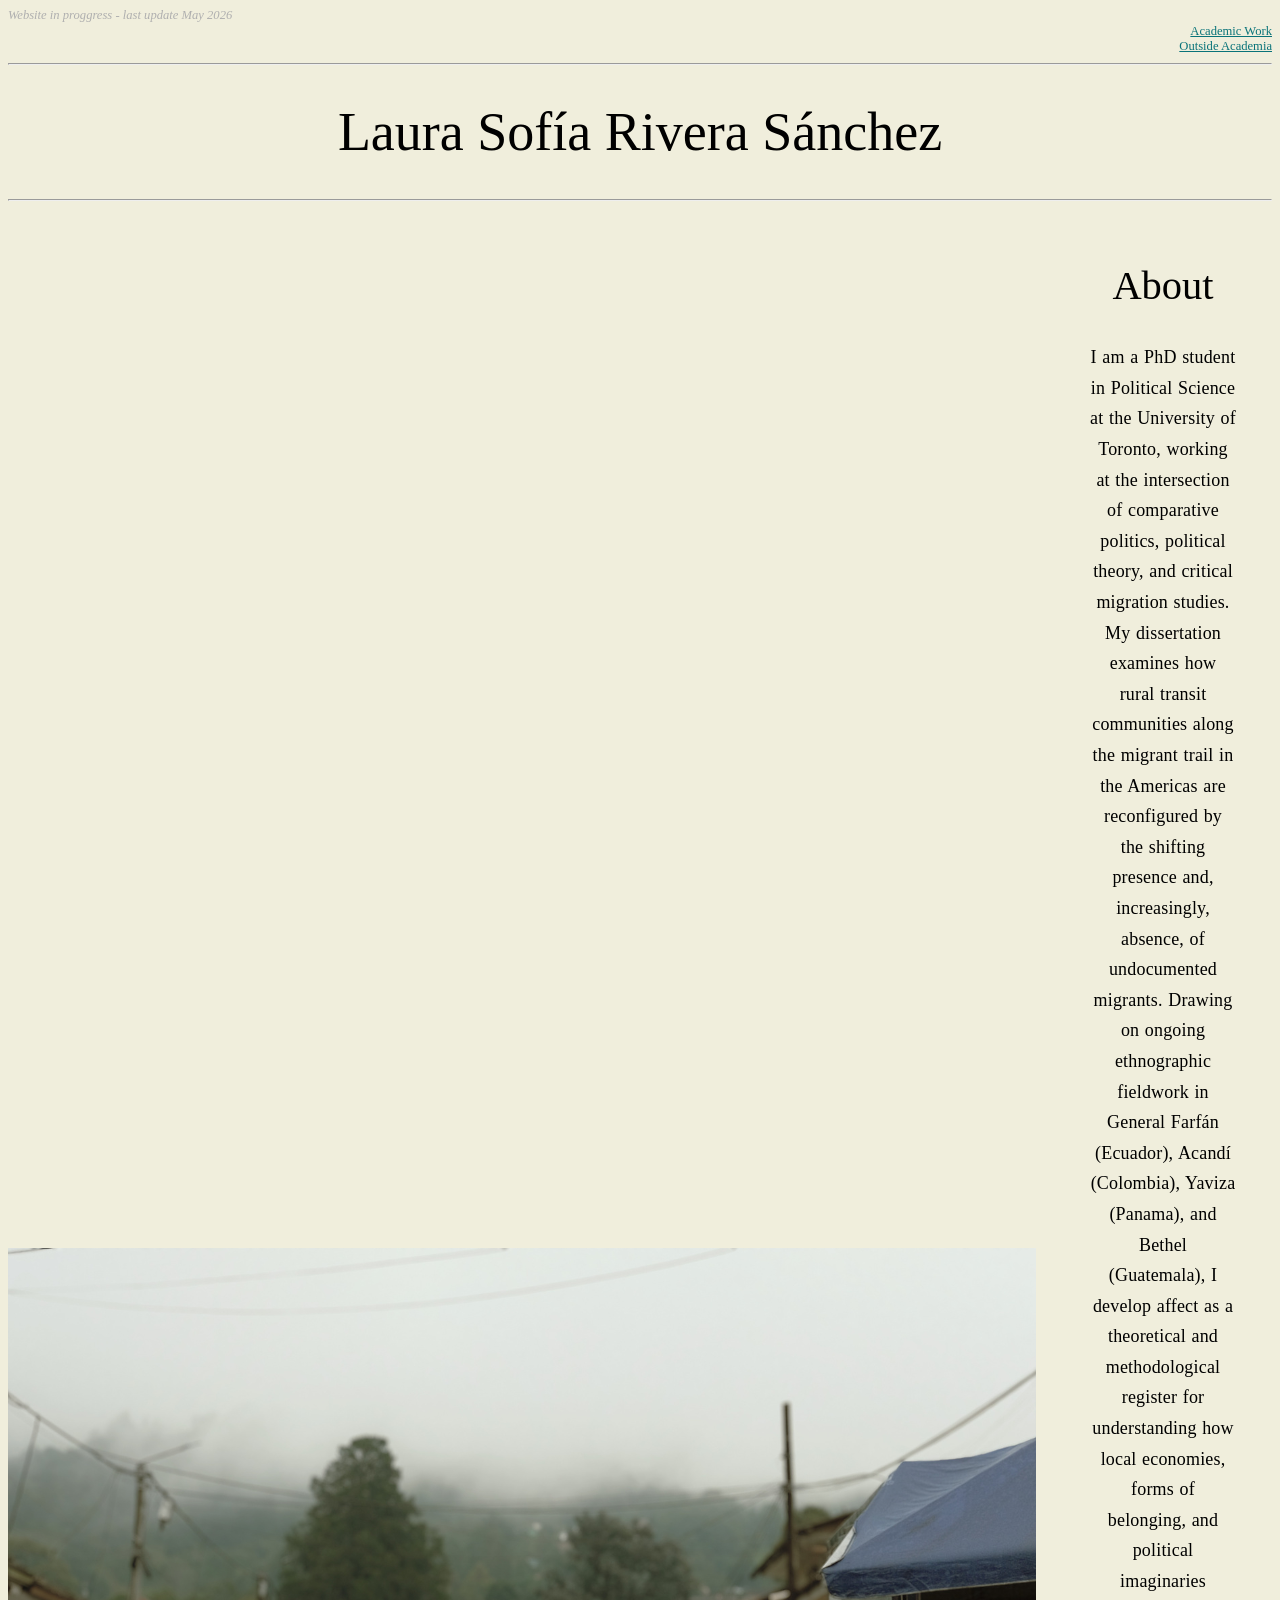
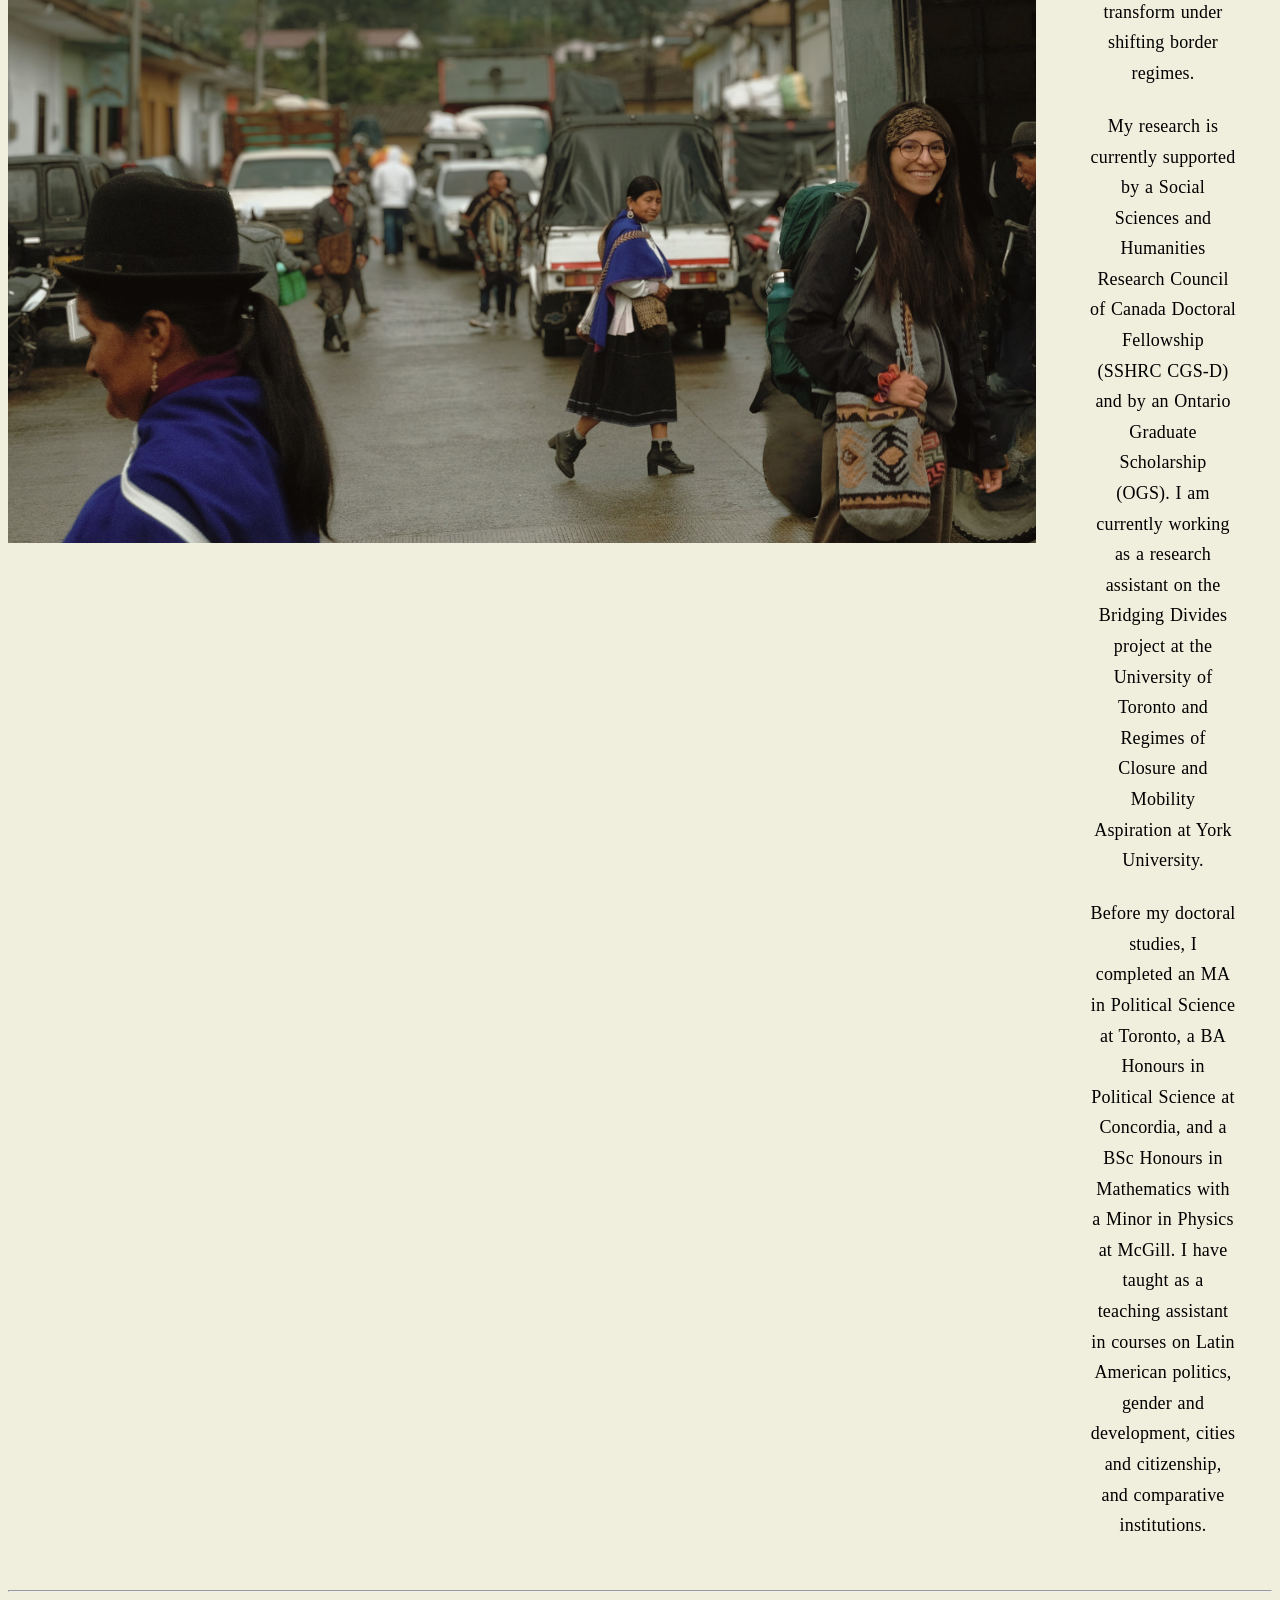
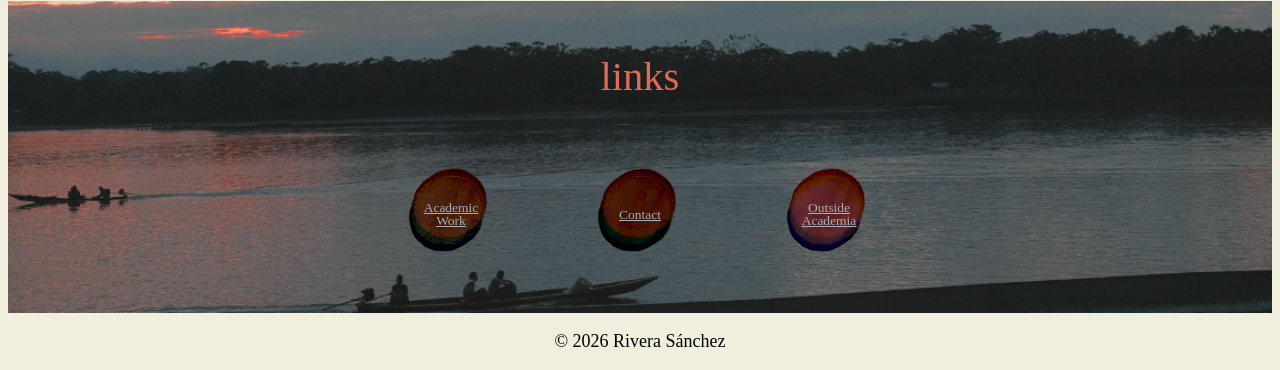
<file: index.html>
<!-- HOME-->
<html>
    <head>
        <!-- Linking CSS file -->
        <link href="css/style.css" rel="stylesheet">
        <!-- Font setup -->
        <link rel="preconnect" href="https://fonts.googleapis.com">
        <link rel="preconnect" href="https://fonts.gstatic.com" crossorigin>
        <link href="https://fonts.googleapis.com/css2?family=Castoro+Titling&display=swap" rel="stylesheet">
        <meta charset="UTF-8">
        <title>Laura Sofía</title>
        <!-- <link rel="icon" href="migrationslogo.png">-->
        <link rel="icon" href="/images/icons_cropped/favicon.ico" type="image/x-icon"> 
    </head>
    <body>
        <div class="wrapper">
            <header>
                <!-- <img src="/images/icons_cropped/favicon-16x16.png" alt="lsrs-logo"> -->
                 <div class="header-comments"><i>Website in proggress - last update May 2026</i></div>
                <!-- pages -->
                 <nav class="primary-navigation">
                    <ul>
                        <li><a href="work.html">Academic Work</a></li>
                        <li><a href="lifeoutsideacademia.html">Outside Academia</a></li>
                    </ul>
                </nav>
            </header>
            <main> 
                <hr />
                <h1>Laura Sofía Rivera Sánchez</h1> 
                <hr />
                <!--
                    
                    <p>Paragraph 1 <strong> emphasis </strong> and more words. </p>
                    <p>Tshs is paragraph 2</p>
                    <p> And why not, here is paragraph 3 with a link to in above it, <a href="https://sampfisher.github.io/" target="_blank"> peasant.</a></p>
                    <p class="accent">Ans this is an accented paragrap.</p> -->
            
                    <div class="two-cols"> 
                        <div>
                            <img src="/images/LSRS/LSRS2.png" alt="Silvia, Popayan, Colombia 2026">
                        </div>
                        <div class="bio">
                            <h2> About</h2>
                        
                            <p>I am a PhD student in Political Science at the University of Toronto, working at the intersection of comparative politics, political theory, and critical migration studies. My dissertation examines how rural transit communities along the migrant trail in the Americas are reconfigured by the shifting presence and, increasingly, absence, of undocumented migrants. Drawing on ongoing ethnographic fieldwork in General Farfán (Ecuador), Acandí (Colombia), Yaviza (Panama), and Bethel (Guatemala), I develop affect as a theoretical and methodological register for understanding how local economies, forms of belonging, and political imaginaries transform under shifting border regimes.

                            </p>
                            <p>My research is currently supported by a Social Sciences and Humanities Research Council of Canada Doctoral Fellowship (SSHRC CGS-D) and by an Ontario Graduate Scholarship (OGS). I am currently working as a research assistant on the Bridging Divides project at the University of Toronto and Regimes of Closure and Mobility Aspiration at York University. 

                            </p>
                            <p>Before my  doctoral studies, I completed an MA in Political Science at Toronto, a BA Honours in Political Science at Concordia, and a BSc Honours in Mathematics with a Minor in Physics at McGill. I  have taught as a teaching assistant in courses on Latin American politics, gender and development, cities and citizenship, and comparative institutions.</p>
                        </div>
                        
                    </div>
                    <hr />
                <section class="hero-bg" style="background-image: url('/images/backgrounds/rio.png');">
                <h2><span class="flamingo-text">links</span></h2>

                <div class="three-cols button-row">
                    <!-- 1: Team Projects -->
                        <div class="image-bg button" style="background-image: url('/images/buttonz/button1.png');"> 
                                <a class="beige-text" href="work.html">Academic <br>Work</a>
                        </div>
                        <!-- 2: Working Papers -->
                        <div class="image-bg button" style="background-image: url('/images/buttonz/button2.png');"> 
                                <a class="beige-text" href="testing.html">Contact</a>
                        </div>
                        <!-- 3: Thesis and Fieldwork -->
                        <div class="image-bg button" style="background-image: url('/images/buttonz/button3.png');"> 
                                <a class="beige-text" href="lifeoutsideacademia.html">Outside<br>Academia</a>
                        </div>
                </div>             
            </section>
            
                
            </main>
            <footer>
                <p> © 2026 Rivera Sánchez</p> <!--  <p><a href="mailto:hege@example.com">hege@example.com</a></p>-->
            </footer>
        </div>
    </body>
</html>
</file>
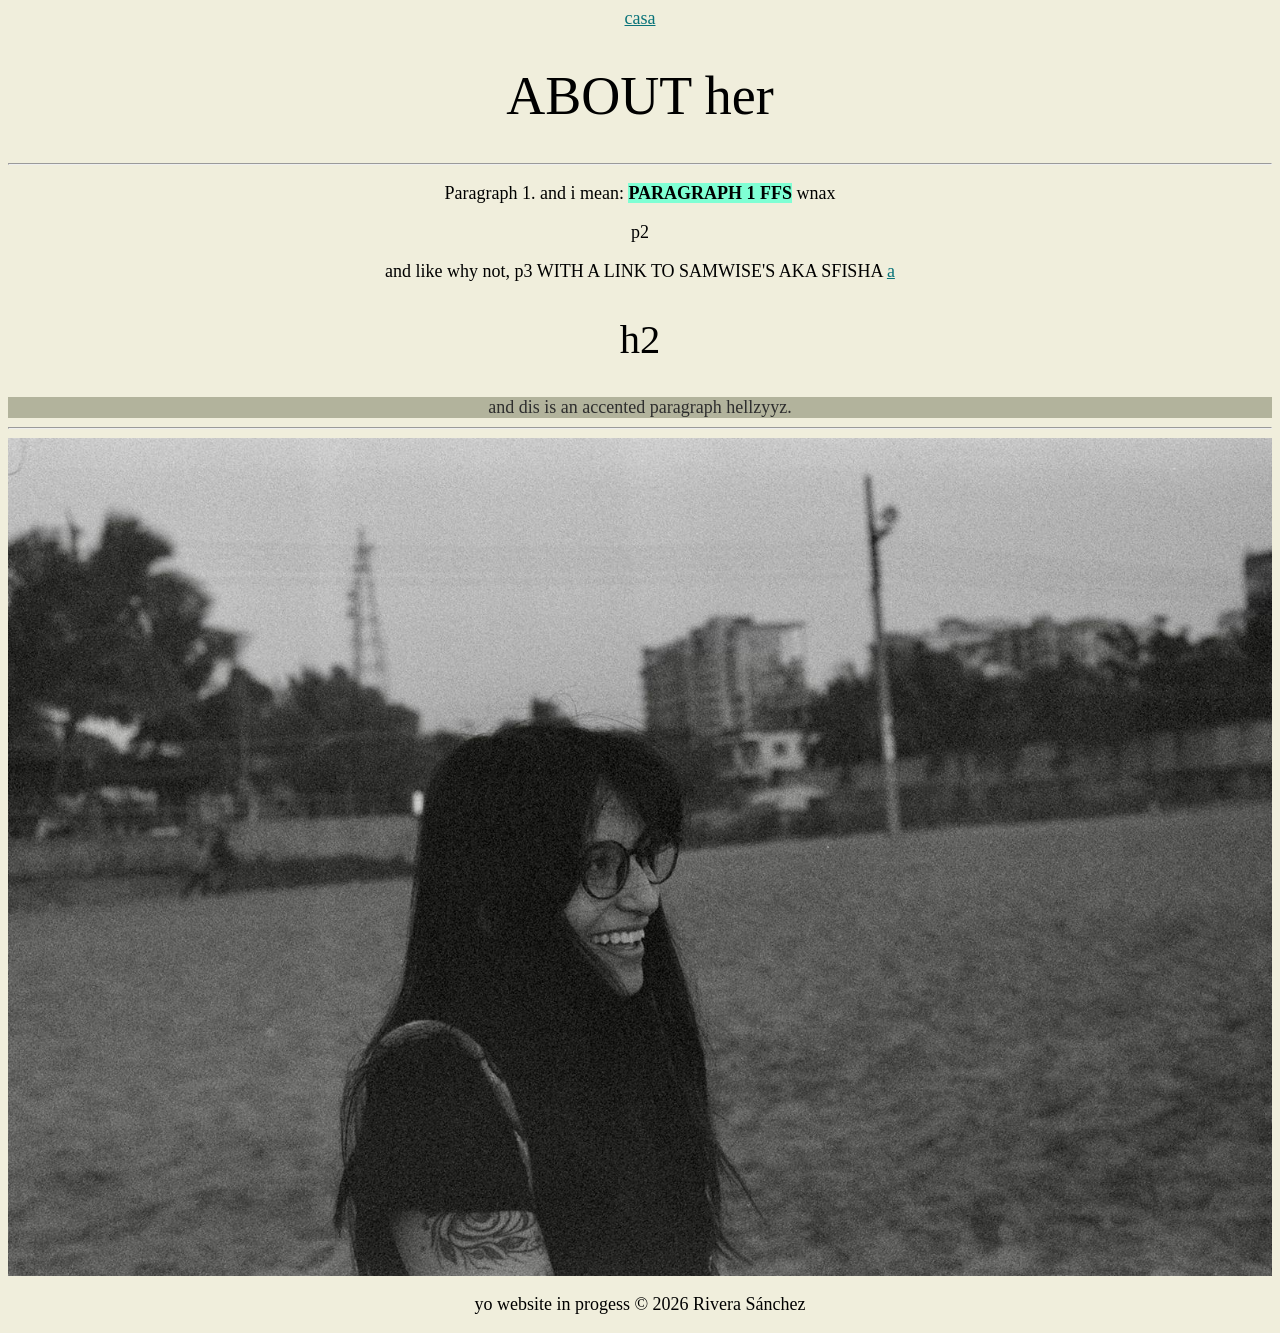
<file: about.html>
<!-- Basic HTML Structure -->
<!DOCTYPE html>
<html>
<head>
    <!-- Linking CSS file -->
    <link href="css/style.css" rel="stylesheet">

    <!-- Font setup -->
    <link rel="preconnect" href="https://fonts.googleapis.com">
    <link rel="preconnect" href="https://fonts.gstatic.com" crossorigin>
    <link href="https://fonts.googleapis.com/css2?family=Castoro+Titling&display=swap" rel="stylesheet">
    <meta charset="UTF-8">
    <title>about distinguishd</title>
    <!-- <link rel="icon" href="migrationslogo.png">-->
    <link rel="icon" href="/images/icons_cropped/favicon.ico" type="image/x-icon">
</head>
<body>
    <header></header>
    <main> 
    <a href="index.html">casa</a>
    <h1> <span class="teal-text">ABOUT <span></span class="emphasis"> her</span></h1>
    <hr />
    <p>Paragraph 1. and i mean: <strong> PARAGRAPH 1 FFS</strong> wnax </p>
    <p> p2</p>
    <p> and like why not, p3 WITH A LINK TO SAMWISE'S AKA SFISHA <a href="https://sampfisher.github.io/" target="_blank"> a</a></p>
    <h2> h2</h2>
    <p class="accent">and dis is an accented paragraph hellzyyz.</p>
    <hr /> </main>
 <img src="/images/LSRS/LSRS1.jpg" alt="Cox's Bazar, Bangladesh, 2025">
</body>
<footer>
  <p>yo website in progess © 2026 Rivera Sánchez</p>
  <!--  <p><a href="mailto:hege@example.com">hege@example.com</a></p>-->
</footer>
</html>
</file>
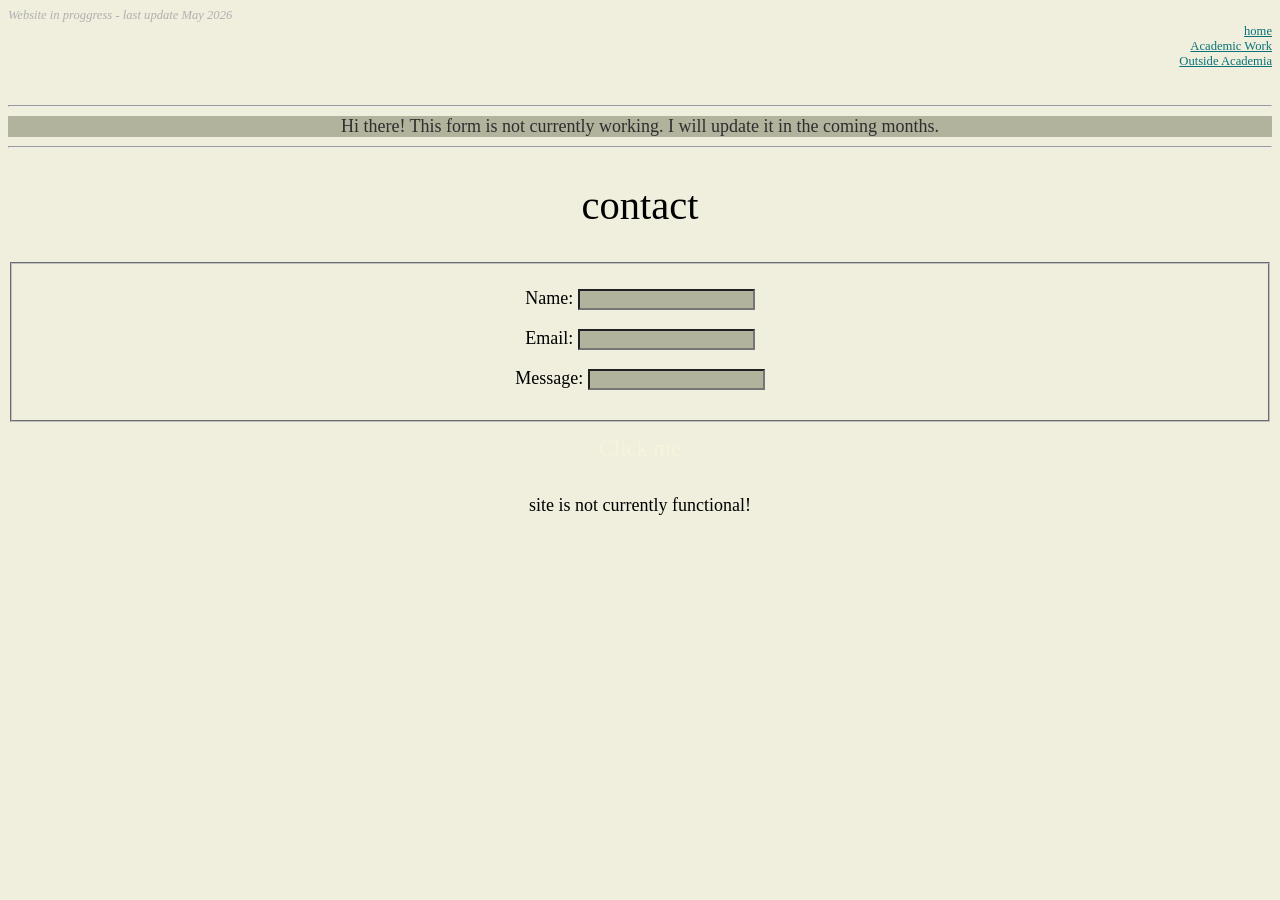
<file: testing.html>
<html>
    <head>
        <!-- Linking CSS file -->
        <link href="css/style.css" rel="stylesheet">
        <!-- Font setup -->
        <link rel="preconnect" href="https://fonts.googleapis.com">
        <link rel="preconnect" href="https://fonts.gstatic.com" crossorigin>
        <link href="https://fonts.googleapis.com/css2?family=Castoro+Titling&display=swap" rel="stylesheet">
        <meta charset="UTF-8">
        <title>distinguishd akadem</title>
        <!-- <link rel="icon" href="migrationslogo.png">-->
        <link rel="icon" href="/images/icons_cropped/favicon.ico" type="image/x-icon"> 
    </head>
    <body>
        <main>
            <header>
                <!-- <img src="/images/icons_cropped/favicon-16x16.png" alt="lsrs-logo"> -->
                 <div class="header-comments"><i>Website in proggress - last update May 2026</i></div>
                <!-- pages -->
                 <nav class="primary-navigation">
                    <ul>
                        <li><a href="index.html">home</a></li>
                        <li><a href="work.html">Academic Work</a></li>
                        <li><a href="lifeoutsideacademia.html">Outside Academia</a></li>
                    </ul>
                </nav>
            </header>
            
            <h1></h1><hr>
            <p class="accent">  Hi there! This form is not currently working. I will update it in the coming months. </p>
            <hr>
            <h2>contact</h2>

            <fieldset>
            <p>
                <label for="name">Name:</label>
                <input class="accent"  type="text" id="name">
            </p>
             <p>
                <label for="mailto" >Email:</label>
                <input class="accent"  type="text" id="mailto">
            </p>
            <p>
                <label for="Message" >Message:</label>
                <input class="accent"  type="text" id="Message">
            </p>
            </fieldset>

            <details>
                <summary class="beige-text">Click me</summary>
                
                <p class="narrow-accent">Hidden content that appears when clicked.</p>
            </details>

            <p class="highlighter">site is not currently functional! </p>



        </main>
    </body>
</html>
</file>
<file: css/style.css>
html {
    font-size: 112.5%;  /* 112.5% of the browser default (usually 16px) = 18px */
}
body{
   
    background-color: #f0eedc;/*#eeeabe;*/
    text-align: center;
}
header{
    font-size: 0.7rem;
    text-align: right;
}

.header-comments{
    font-size: 0.7rem;
    color: #afafaf;
    text-align: left;
    line-height: 1.25;
}
h1{
    font-family: "Cormorant", serif;
    font-weight: lighter;
   /* font-family: "Cinzel Decorative", serif; /*"Castoro Titling", serif;*/
    font-size: 3rem;
    text-align: center;
    /*font-weight: 400;*/
  
}
h2{
    font-family: "Cormorant", serif;
    font-weight: lighter;
    /*font-family: "Castoro Titling", serif;*/
    font-size: 2.25rem;
    text-align: center;
    /*line-height: 1.25;*/
}
h3{
    /*font-family: "Castoro Titling", serif;*/
    font-family: "Cormorant", serif;
    font-weight: lighter;
    font-size: 1.75rem;
    text-align: center;
    line-height: 1.25;
}
details{
    /*font-family: "Castoro Titling", serif;*/
    font-family: "Cormorant", serif;
    font-weight: lighter;
    font-size: 1.25rem;
    text-align: center;
    line-height: 1.25;
}

p{
    /*font-family: 'Times New Roman', Times, serif;*/
    font-family: "Cormorant", serif;
    font-weight: lighter;

    font-size: 1rem;
}
.accent {
    color: hwb(0 18% 82%);
    margin: auto; 
    background-color: #b2b39c; /*beige;*/
    text-align: center;
    background-size:cover;
    
 }
 .narrow-accent {
    color: hwb(0 18% 82%);
    width: fit-content;
    margin: auto; 
    background-color:  #bdbf8d;/*beige;*/
    text-align: center;
    background-size:cover
 }

 .hl-light-green{
    color: hwb(0 18% 82%);
  display: inline;
  padding: 0.25em 0.5em;
  background-color: #cfb336;/* #eeeabe; */
  box-decoration-break: clone;
  -webkit-box-decoration-break: clone;
  border-radius: 0.5em
}
.hl-light-green-block {
  color: hwb(0 18% 82%);
  padding: 0.75em 1em;
  background-color: #eeeabe;
  border-radius: 0.5em;
}

.hl-olive
{
  color: hwb(0 18% 82%);
  display: inline;
  padding: 0.25em 0.5em;
  background-color: #cfb336;
  box-decoration-break: clone;
  -webkit-box-decoration-break: clone;
  border-radius: 0.5em
}


 .beige-text {
    color: beige;
 }
 .flamingo-text{
    color: #e26b56;
 }


.image-bg {
display: flex; 
  background-size: cover;
  background-position: center;  /* keeps the most important part visible when cropping */
  background-repeat: no-repeat;
  aspect-ratio: 4 / 5;
align-items: center;
  justify-content: center;
  text-align: center;
  border-radius: 10em
}
.hero-bg {
  background-size: cover;
  background-position: center bottom;
  background-repeat: no-repeat;
  min-height: 250px;        /* or whatever feels right — try 150–250px */
  padding: 1rem 1.5rem;
  display: flex;
  flex-direction: column;
  align-items: center;
  justify-content: center;
  text-align: center;
}

.image-bg h3,
.image-bg summary,
.image-bg p,
.image-bg a {
  transition: transform 0.2s ease, color 0.4s ease;
}

.image-bg h3:hover,
.image-bg summary:hover,
.image-bg p:hover,
.image-bg a:hover {
  transform: scale(1.05);    /* subtle 5% zoom */
  color: beige;               /* brighter on hover */
}

 .emphasis {
    font-family: cursive;
    text-decoration: wavy;
 }
 .primary-navigation ul{
    list-style: none;
    margin: 0px;
    padding: 0px;

 }
 .wrapper{
    margin-inline: auto;
 }

 .two-cols{
    display: grid;
    gap: 1rem;
    grid-template-columns: auto 1fr;
    align-items: center;
 }

.three-cols{
    display: grid;
    gap: 1rem;
    grid-template-columns: 1fr 1fr 1fr;
 }


.silly-text {
    color: rgb(249, 0, 150);
    font-family: cursive;
 }



a {
    color: #097379;
    }

a:visited{
    color: #343234;
}

a:hover {
    color: #a59824;
}

a:active{
    color: rgb(120, 126, 116);
}

img{
    display: block;
    max-inline-size: 100%;
}
strong{
    background-color: aquamarine;
}
summary {
    list-style: none; 
    /*/font-family: 'Times New Roman', Times, serif;*/
    font-weight: lighter;
    /* background-color: rgba(0, 0, 0, 0.6); */
    padding: 0.75rem 1rem;
    border-radius: 6px;
    cursor:e-resize;
}
.bio {
  padding: 1rem 2rem;   /* 1rem top/bottom, 2rem left/right,, padding: 1rem 2rem 0.5rem 3rem — top, right, bottom, left (clockwise from top) */
}
.bio p {
  line-height: 1.7;        /* vertical space between lines within a paragraph */
  letter-spacing: 0.01em;  /* horizontal space between individual characters */
  word-spacing: 0.05em;    /* horizontal space between words */
  margin-bottom: 1.25rem;  /* gap between consecutive paragraphs */
}


.button {
  padding: 0.75rem 0.75rem;       /* tighter padding so text fits inside small buttons */
  color: #a4afb7;                  
}

.image-bg.button {
  aspect-ratio: 1 / 1;     /* square — now 50% radius = circle */
}

.button p,
.button a,
.button summary {
  font-size: 0.75rem;            /* smaller than body text */
  line-height: 1;              /* tight line spacing */
  letter-spacing: 0;             /* no extra tracking */
  margin: 0;                     /* no gap between paragraphs */
  color: inherit;                /* inherits from .button */
}

.button a:hover{
  color: #e26b56;
}

.three-cols.button-row {
  grid-template-columns: repeat(3, 9rem);
  justify-content: center;
  gap: 1.5rem;
}

footer{
    font-family: "Cormorant", serif;
    /*font-family: 'Times New Roman', Times, serif;*/
    font-size: 0.75rem;
    text-align: center;
}
</file>
